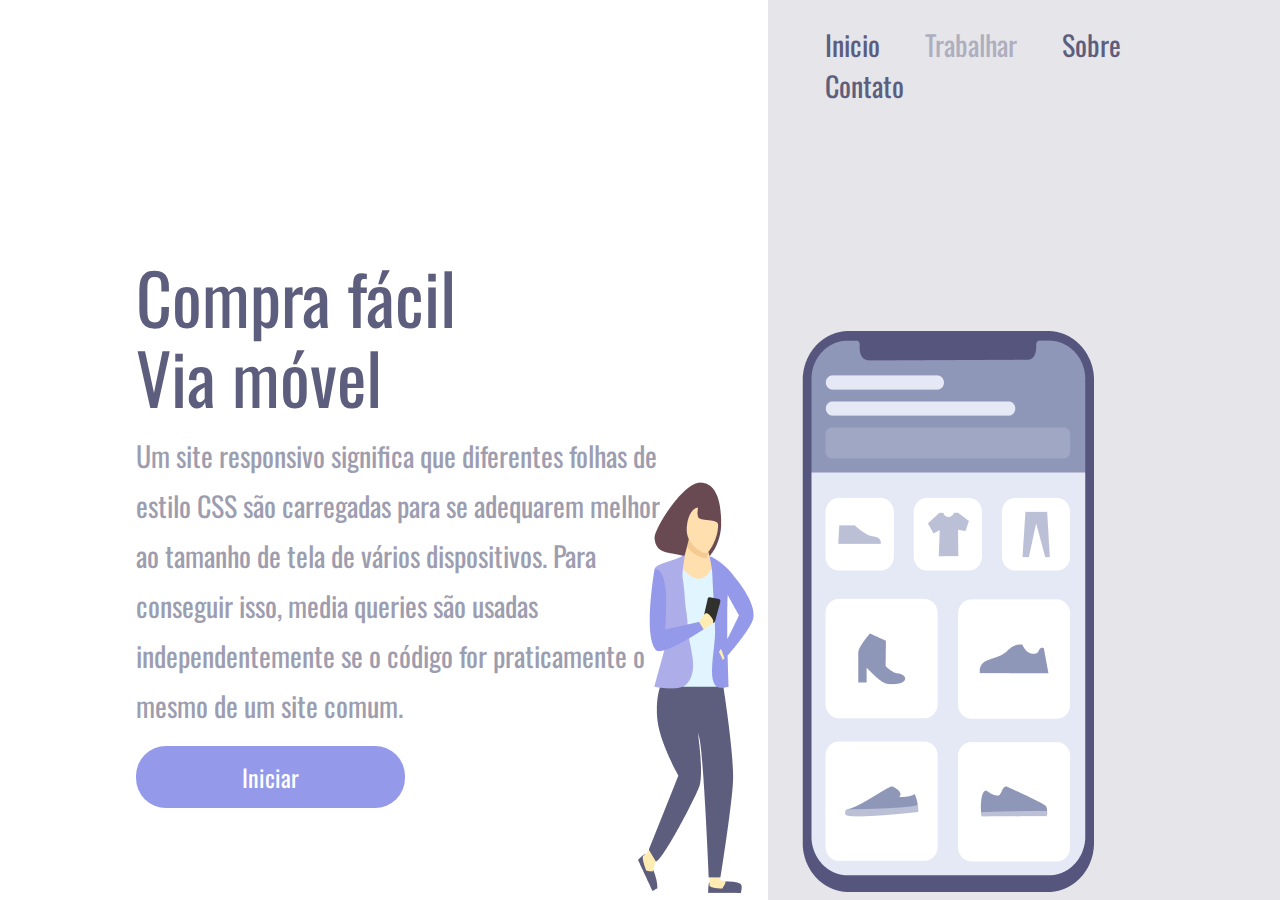
<file: index.html>
<!DOCTYPE html>
<html lang="pt-br">

<head>
    <meta charset="UTF-8">
    <meta name="viewport" content="width=device-width, initial-scale=1.0">
    <link rel="stylesheet" href="./t-css-etapa2.css">
    <link rel="preconnect" href="https://fonts.googleapis.com">
    <link rel="preconnect" href="https://fonts.gstatic.com" crossorigin>
    <link href="https://fonts.googleapis.com/css2?family=Oswald:wght@200..700&display=swap" rel="stylesheet">
    <title>Site teste</title>

</head>

<body>
    <main>
        <div class="wrapper">
            <section class="container-left">
                <h1>Compra fácil Via móvel</h1>
                <p>Um site responsivo significa que diferentes folhas de estilo CSS são carregadas
                    para
                    se adequarem melhor ao tamanho de tela de vários dispositivos. Para conseguir isso, media queries
                    são
                    usadas independentemente se o código for praticamente o mesmo de um site comum.</p>
                <button class="button-1">Iniciar</button>
            </section>

            <section class="container-right">
                <header>
                    <a>Inicio</a>
                    <a>Trabalhar</a>
                    <a>Sobre</a>
                    <a>Contato</a>
                </header>
                <img src="./Illustration-3-3.png" alt="img logo"
                    class="img-logo">
            </section>
        </div>
    </main>
</body>
</file>
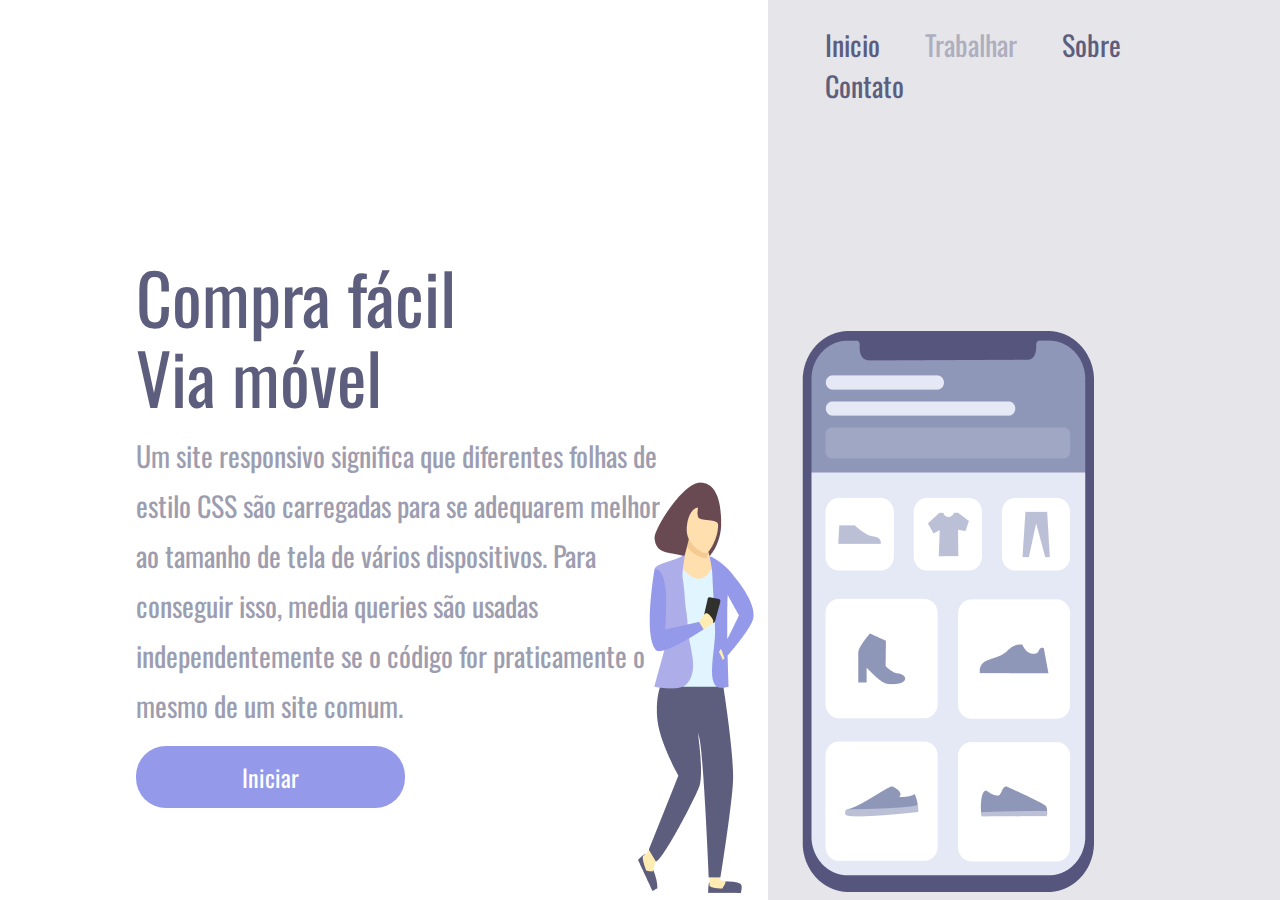
<file: t-css-etapa2.html>
<!DOCTYPE html>
<html lang="pt-br">

<head>
    <meta charset="UTF-8">
    <meta name="viewport" content="width=device-width, initial-scale=1.0">
    <link rel="stylesheet" href="./t-css-etapa2.css">
    <link rel="preconnect" href="https://fonts.googleapis.com">
    <link rel="preconnect" href="https://fonts.gstatic.com" crossorigin>
    <link href="https://fonts.googleapis.com/css2?family=Oswald:wght@200..700&display=swap" rel="stylesheet">
    <title>T.css etapa 2</title>

</head>

<body>
    <main>
        <div class="wrapper">
            <section class="container-left">
                <h1>Compra fácil Via móvel</h1>
                <p>Um site responsivo significa que diferentes folhas de estilo CSS são carregadas
                    para
                    se adequarem melhor ao tamanho de tela de vários dispositivos. Para conseguir isso, media queries
                    são
                    usadas independentemente se o código for praticamente o mesmo de um site comum.</p>
                <button class="button-1">Iniciar</button>
            </section>

            <section class="container-right">
                <header>
                    <a>Inicio</a>
                    <a>Trabalhar</a>
                    <a>Sobre</a>
                    <a>Contato</a>
                </header>
                <img src="./Illustration-3-3.png" alt="img logo"
                    class="img-logo">
            </section>
        </div>
    </main>
</body>
</file>
<file: t-css-etapa2.css>
* {
    font-family: 'Oswald', sans-serif;
    margin: 0;
    padding: 0;
    box-sizing: border-box;
}

.wrapper {
    height: 100vh;
    width: 100vw;
}

.container-left {
    display: inline-block;
    width: 60%;
    padding-left: 136px;
    margin-top: 20%;
}

.container-right {
    display: inline-block;
    background-color: rgba(93, 93, 125, 0.16);
    height: 100vh;
    width: 40%;
    position: absolute;
}

.img-logo {
    position: relative;
    top: 25%;
    right: 130px;
}

h1 {
    font-weight: 400;
    font-size: 70px;
    line-height: 80px;
    color: #5D5D7D;
    width: 368px;
}

p {
    font-weight: 400;
    font-size: 28px;
    line-height: 50px;
    color: #5D5D7D;
    opacity: 0.6;
    margin: 15px 0;
    width: 540px;
}

.button-1 {
    width: 269px;
    height: 62px;
    background: #9499EA;
    box-shadow: 0px 10px 24px rgba(148, 153, 234, 0, 0979959);
    font-size: 24px;
    line-height: 36px;
    text-align: center;
    color: #FFFFFF;
    border: none;
    border-radius: 30px;
    cursor: pointer;
}

.button-1:hover {
    opacity: .8;
}

.button-1:active {
    opacity: .05;
}

a {
    font-size: 28px;
    line-height: 41px;
    color: #5D5D7D;
    margin-right: 41px;
    cursor: pointer;
}

a:nth-child(2) {
    opacity: 0.4;
}

a:hover {
    opacity: 0.4;
}

a:active {
    opacity: 0.8;
}

header {
    margin: 24px 0 0 57px;
}

@media screen and (max-width: 900px) {
    .container-left {
        width: 100%;
        height: 50%;
        padding: 0;
        margin: 0;
    }

    .container-right {
        display: block;
        height: auto;
        width: 100%;
        position: static;
        padding: 40px;
    }

    .img-logo {
        position: static;
        max-width: 90%;
    }

    header {
        display: none;
    }

    h1 {
        font-size: 36px;
        line-height: 52px;
        width: auto;
        margin: 58px 50px 0 50px;
        text-align: center;
    }

    p {
        margin: 15px 40px;
        width: auto;
        text-align: center;
        font-size: 14px;
        line-height: 24px;
    }

    .button-1 {
        margin: 0 auto;
        display: block;
    }

}

@media screen and (max-width: 330px) {
.container-left{
    height: 70%;
    
}



}
</file>
